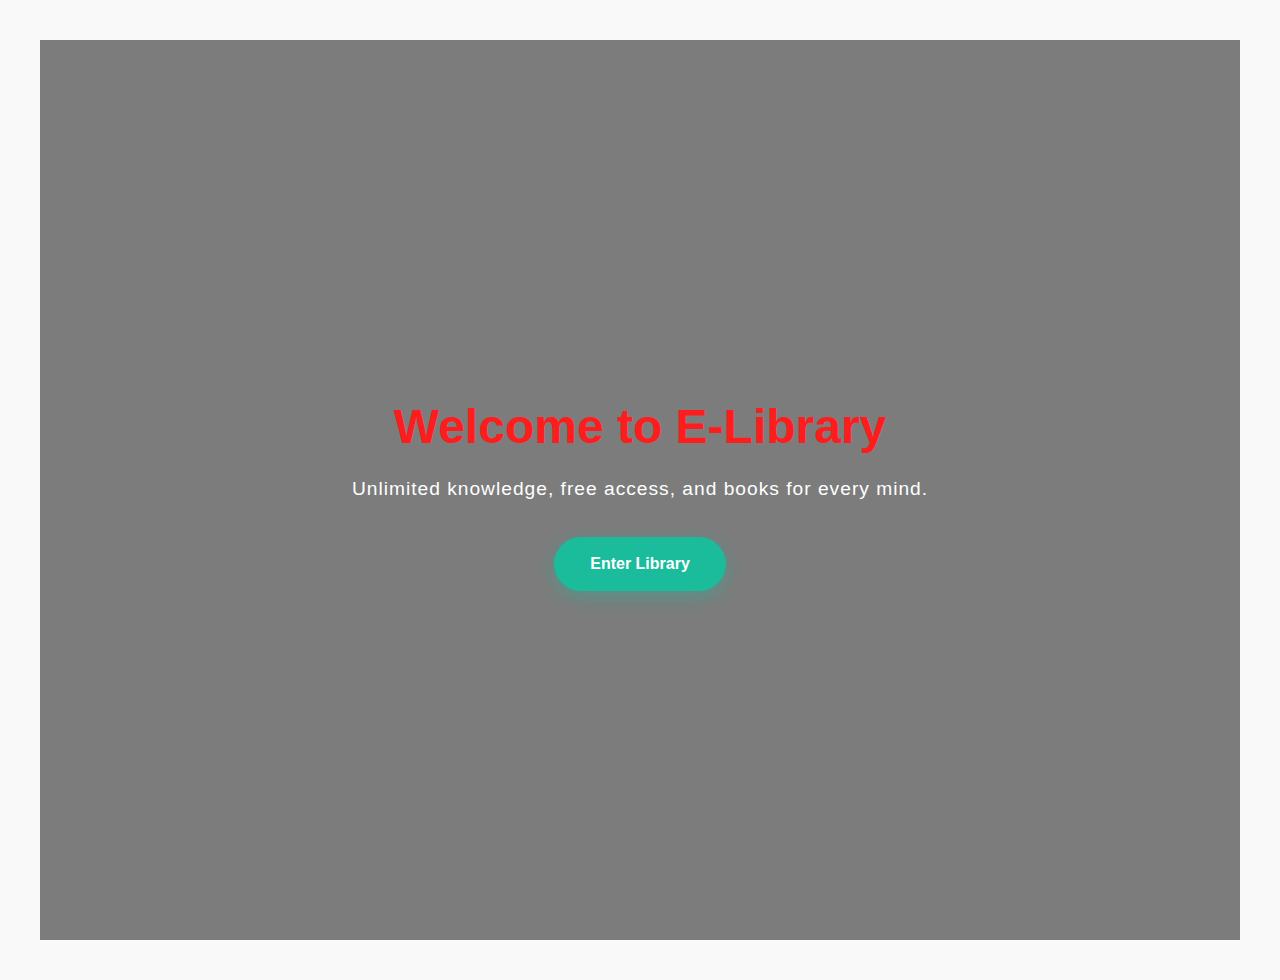
<file: Index.html>
<!DOCTYPE html>
<html lang="en">

<head>
    <meta charset="UTF-8">
    <meta name="viewport" content="width=device-width, initial-scale=1.0">
    <title>Welcome | E-Library</title>
    <link rel="stylesheet" href="style.css">
    <link rel="icon" type="image/png"
        href="https://th.bing.com/th/id/OIP.jxgcO4kGg29mLMQadCXelwHaE0?rs=1&pid=ImgDetMain">
</head>

<body>
    <header class="banner">
        <div class="banner-content">
            <h1>Welcome to E-Library</h1>
            <p>Unlimited knowledge, free access, and books for every mind.</p>
            <a href="Home.html" class="banner-btn">Enter Library</a>
        </div>
    </header>
</body>

</html>
</file>
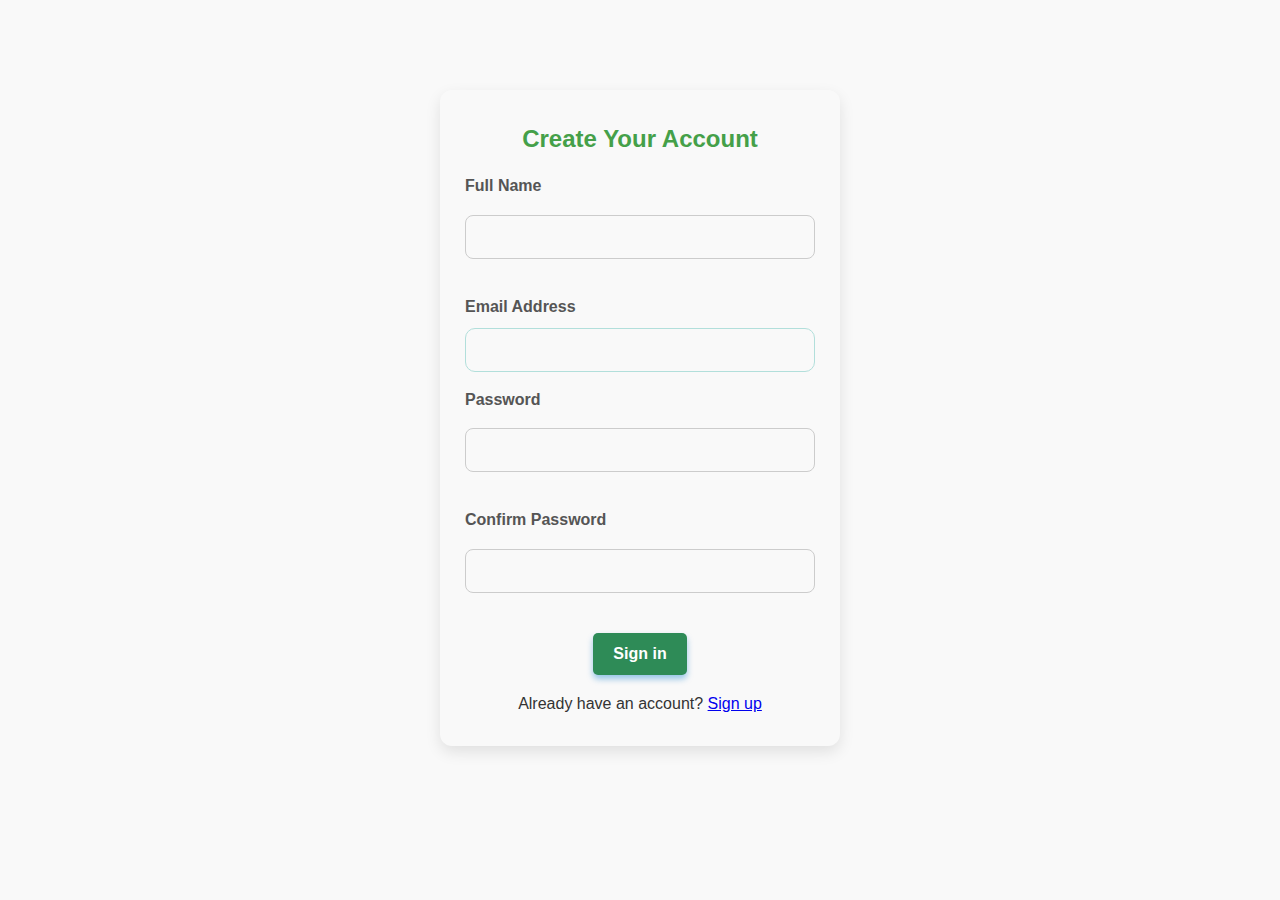
<file: Login.html>
<!DOCTYPE html>
<html lang="en">

<head>
    <meta charset="UTF-8" />
    <meta name="viewport" content="width=device-width, initial-scale=1" />
    <title>E-Library Signin</title>
    <link rel="stylesheet" href="style.css">
    <style>
        /* Your existing CSS here */
        /* ... (omitted for brevity) ... */
    </style>
</head>

<body>
    <div class="overlay"></div>

    <div class="container">
        <h2>Create Your Account</h2>
        <form id="signupForm" autocomplete="off">
            <div class="form-group">
                <label for="fullname">Full Name</label>
                <input type="text" id="fullname" name="fullname" required placeholder=" " />

            </div>
            <div class="form-group">
                <label for="email">Email Address</label>
                <input type="email" id="email" name="email" required placeholder=" " />

            </div>
            <div class="form-group">
                <label for="password">Password</label>
                <input type="password" id="password" name="password" required minlength="6" placeholder=" " />

            </div>
            <div class="form-group">
                <label for="confirm_password">Confirm Password</label>
                <input type="password" id="confirm_password" name="confirm_password" required minlength="6"
                    placeholder=" " />
            </div>
            <button type="submit">Sign in</button>
        </form>
        <div class="footer-text">
            Already have an account? <a href="sign.html">Sign up</a>
        </div>
    </div>

    <script>
        const form = document.getElementById('signupForm');

        form.addEventListener('submit', function (event) {
            event.preventDefault(); // stop actual submission

            const fullname = form.fullname.value.trim();
            const email = form.email.value.trim();
            const password = form.password.value;
            const confirmPassword = form.confirm_password.value;

            if (password !== confirmPassword) {
                alert('Passwords do not match. Please try again.');
                return;
            }

            // Simulate successful sign-in (you can integrate backend logic here)

            // Redirect to thank you page
            window.location.href = 'sucess.html';
        });
    </script>

</body>

</html>
</file>
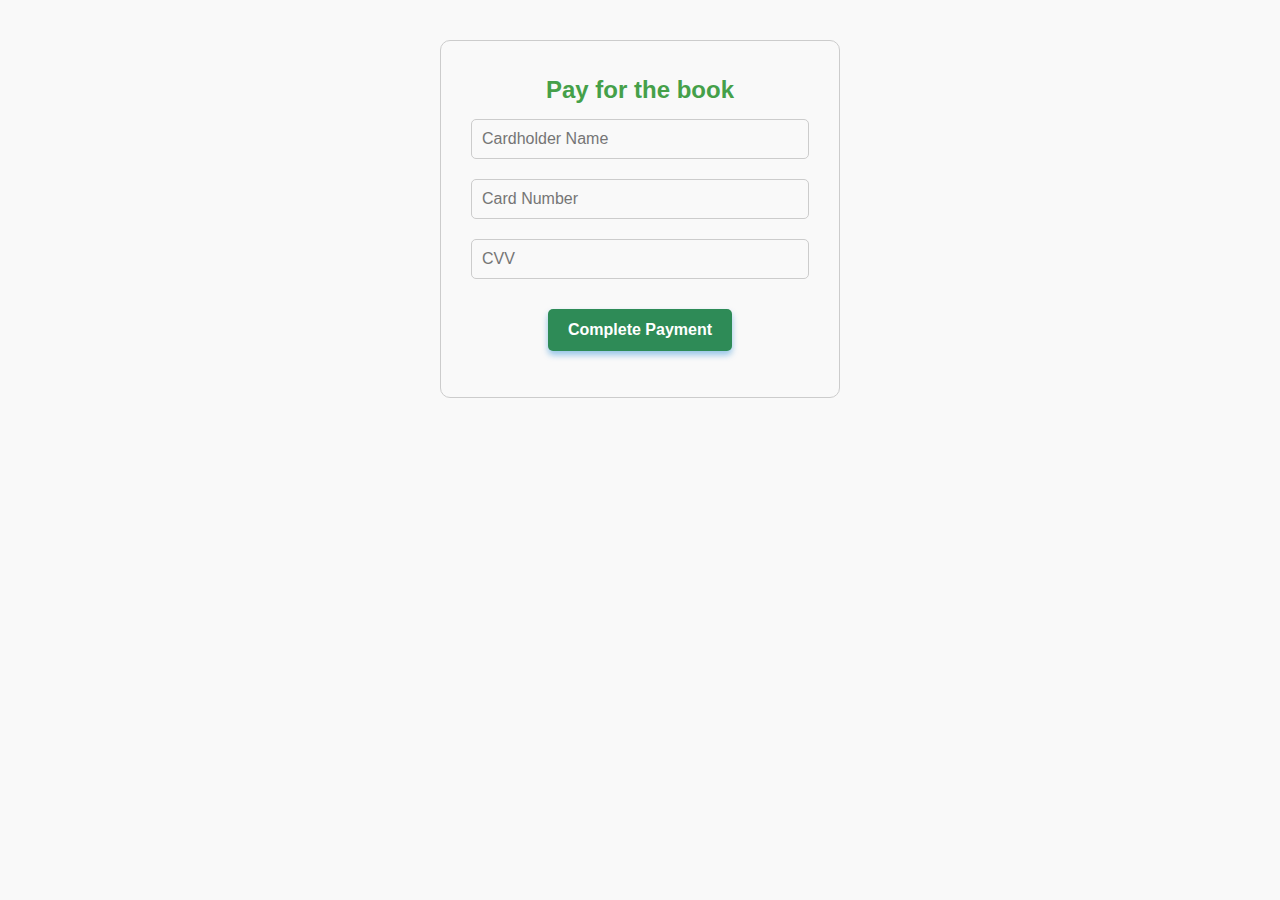
<file: Payment.html>
<!-- payment.html -->
<!DOCTYPE html>
<html lang="en">

<head>
    <meta charset="UTF-8">
    <title>Payment | E-Library</title>
    <link rel="stylesheet" href="style.css">
</head>

<body>
    <div class="payment-container">
        <h2>Pay for <span id="bookName">the book</span></h2>
        <form action="process_payment.php" method="POST">
            <input type="text" name="name" placeholder="Cardholder Name" required><br>
            <input type="text" name="card_number" placeholder="Card Number" maxlength="16" required><br>
            <input type="text" name="cvv" placeholder="CVV" maxlength="4" required><br>
            <input type="hidden" name="book" id="bookInput">
            <button type="submit">Complete Payment</button>
        </form>
    </div>

    <script>
        const params = new URLSearchParams(window.location.search);
        const book = params.get('book') || "the book";
        document.getElementById("bookName").textContent = book;
        document.getElementById("bookInput").value = book;
    </script>
</body>

</html>
</file>
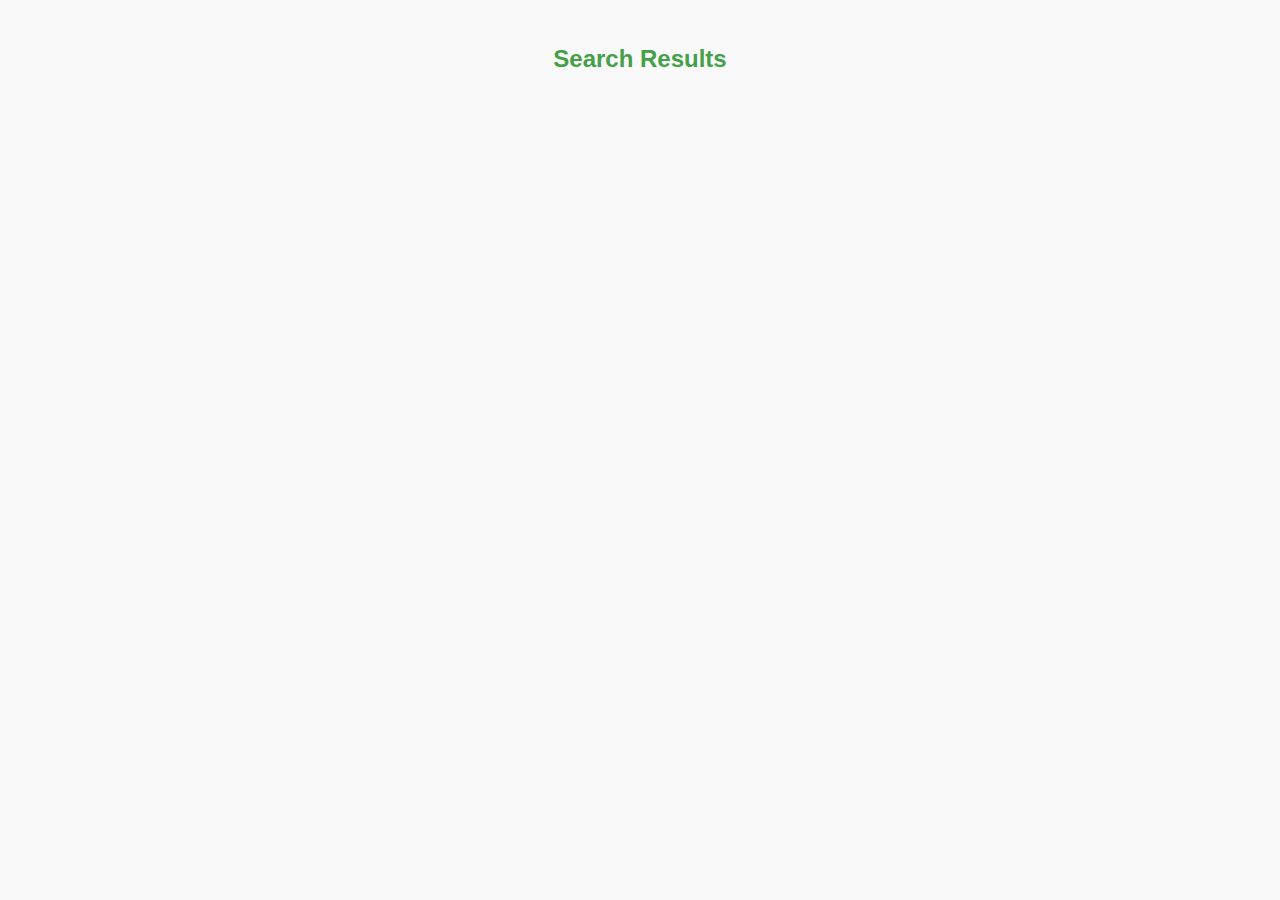
<file: Search.html>
<!DOCTYPE html>
<html lang="en">

<head>
    <meta charset="UTF-8" />
    <meta name="viewport" content="width=device-width, initial-scale=1.0" />
    <title>Search Results | E-Library</title>
    <link rel="stylesheet" href="style.css" />
</head>

<body>

    <h2>Search Results</h2>
    <div id="results" class="results-container"></div>
    <!-- <p id="noResults" class="no-results" style="display:none;">No matching books found.</p> -->

    <script>
        const query = new URLSearchParams(window.location.search).get("q");
        const resultsContainer = document.getElementById("results");
        const noResultsMsg = document.getElementById("noResults");

        if (query) {
            fetch(`https://www.googleapis.com/books/v1/volumes?q=${encodeURIComponent(query)}`)
                .then(response => response.json())
                .then(data => {
                    if (data.items && data.items.length > 0) {
                        data.items.forEach(book => {
                            const volume = book.volumeInfo;
                            const title = volume.title || "No title";
                            const authors = volume.authors ? volume.authors.join(", ") : "Unknown";
                            const genre = volume.categories ? volume.categories.join(", ") : "Unknown";
                            const thumbnail = volume.imageLinks?.thumbnail || "https://via.placeholder.com/128x192.png?text=No+Image";

                            const card = document.createElement("div");
                            card.className = "book-card";
                            card.innerHTML = `
                <img src="${thumbnail}" alt="Book cover">
                <h3>${title}</h3>
                <p><strong>Author:</strong> ${authors}</p>
                <p><strong>Genre:</strong> ${genre}</p>
              `;
                            resultsContainer.appendChild(card);
                        });
                    } else {
                        noResultsMsg.style.display = "block";
                    }
                })
                .catch(error => {
                    console.error("Error fetching books:", error);
                    noResultsMsg.textContent = "An error occurred while searching.";
                    noResultsMsg.style.display = "block";
                });
        } else {
            noResultsMsg.textContent = "Please enter a valid search query.";
            noResultsMsg.style.display = "block";
        }
        resultsDiv.innerHTML = "<h3>Search Results:</h3>" + filteredBooks.map(book => `
  <div class="book-item">
    <h4>${book.title}</h4>
    <p><strong>Author:</strong> ${book.author}</p>
    <p><strong>Genre:</strong> ${book.genre}</p>
  </div>
`).join('');

    </script>

</body>

</html>
</file>
<file: style.css>
body {
    /* background-color: antiquewhite; */
    background-image: url('https://c4.wallpaperflare.com/wallpaper/839/50/541/library-cartoon-books-candles-wallpaper-preview.jpg');
    background-repeat: no-repeat;
    background-size: cover;
    /* makes the image cover the full screen */
    background-position: center;
    /* centers the image */
    background-attachment: fixed;
}

h2 {
    text-align: center;
    color: #45a049;
}

.navbar {
    /* background-color: #6f6f6f; */
    padding: 12px 20px;
    display: flex;
    justify-content: center;
    /* center links horizontally */
    gap: 30px;
    /* space between links */
    font-size: 1.1em;
    border-radius: 8px;
    box-shadow: 0 2px 5px rgba(0, 0, 0, 0.2);
}

.navbar a {
    color: white;
    text-decoration: none;
    font-weight: 600;
    padding: 8px 12px;
    border-radius: 4px;
    transition: background-color 0.3s ease;
}

.navbar a:hover {
    background-color: #4caf50;
    color: white;
    box-shadow: 0 2px 8px rgba(76, 175, 80, 0.5);
}

.search {
    padding: 1em;
}

.search-bar {
    display: flex;
    justify-content: center;
    /* center horizontally */
    margin: 20px 0;
}

.search-bar input[type="text"] {
    width: 300px;
    padding: 10px;
    font-size: 16px;
    border: 2px solid #555;
    border-radius: 4px 0 0 4px;
    outline: none;
}

.search-bar button {
    padding: 11px 20px;
    margin-left: 1em;
    font-size: 16px;
    border: 2px solid #555;
    border-radius: 12px;
    border-left: none;
    background-color: #4CAF50;
    color: white;
    cursor: pointer;
    transition: background-color 0.3s ease;
}

.search-bar button:hover {
    background-color: #45a049;
}

.search-results {
    display: flex;
    justify-content: center;
    align-items: center;
    padding: 2rem;
    flex-wrap: wrap;
    gap: 2rem;
}

.book-card {
    background: #fff;
    border-radius: 15px;
    padding: 20px;
    width: 300px;
    box-shadow: 0 10px 20px rgba(0, 0, 0, 0.3);
    transform: perspective(1000px) rotateX(5deg) rotateY(-5deg);
    transition: transform 0.3s ease, box-shadow 0.3s ease;
}

.book-card:hover {
    transform: perspective(1000px) rotateX(0deg) rotateY(0deg) scale(1.05);
    box-shadow: 0 20px 40px rgba(0, 0, 0, 0.4);
}

.book-card h3 {
    margin-top: 0;
    color: #333;
}

.book-card p {
    color: #555;
}


.book-item {
    background: linear-gradient(to right, #fdfbfb, #ebedee);
    border-radius: 12px;
    box-shadow: 0 12px 24px rgba(0, 0, 0, 0.15);
    padding: 20px;
    margin: 15px;
    transition: transform 0.3s ease, box-shadow 0.3s ease;
    transform-style: preserve-3d;
    transform: perspective(1000px);
    cursor: pointer;
}

.book-item:hover {
    transform: perspective(1000px) rotateY(5deg) scale(1.03);
    box-shadow: 0 20px 40px rgba(0, 0, 0, 0.25);
}

.book-item h4 {
    margin-bottom: 10px;
    font-size: 20px;
    color: #333;
}

.book-item p {
    margin: 5px 0;
    color: #555;
}

.cards {
    padding: 40px 20px;
    /* background: #f5f5f5; */
    text-align: center;
}

.cards h3 {
    font-size: 30px;
    color: #5da72c;
    margin-bottom: 30px;
}

.cards-grid {
    display: grid;
    grid-template-columns: repeat(auto-fit, minmax(220px, 1fr));
    gap: 30px;
    justify-items: center;
}

.book-card {
    background-color: #ffffff;
    border-radius: 16px;
    box-shadow: 0 6px 20px rgba(0, 0, 0, 0.1);
    overflow: hidden;
    transition: transform 0.3s ease, box-shadow 0.3s ease;
    max-width: 240px;
    text-align: left;
}

.book-card:hover {
    transform: translateY(-10px);
    box-shadow: 0 10px 25px rgba(0, 0, 0, 0.15);
}

.book-card img {
    width: 100%;
    height: 300px;
    object-fit: cover;
}

.book-info {
    padding: 15px;
}

.book-info h4 {
    font-size: 18px;
    margin: 10px 0 5px;
    color: #34495e;
}

.book-info p {
    font-size: 14px;
    color: #7f8c8d;
}

.books-grid {
    display: grid;
    grid-template-columns: repeat(auto-fit, minmax(200px, 1fr));
    gap: 30px;
    justify-items: center;
}

.book {
    background: #fff;
    border-radius: 12px;
    padding: 15px;
    box-shadow: 0 4px 12px rgba(0, 0, 0, 0.1);
    max-width: 220px;
    transition: transform 0.3s;
}

.book:hover {
    transform: translateY(-5px);
}

.book img {
    width: 100%;
    height: 280px;
    object-fit: cover;
    border-radius: 8px;
}

.book h4 {
    margin: 10px 0 5px;
    font-size: 18px;
    color: #444;
}

.book p {
    font-size: 14px;
    color: #666;
}

.about,
.heading,
.services {
    max-width: 700px;
    margin: 40px auto;
    padding: 20px;
    background-color: #f9f9f9;
    border-radius: 8px;
    box-shadow: 0 2px 6px rgba(0, 0, 0, 0.1);
    font-family: Arial, sans-serif;
    color: #333;
    line-height: 1.6;
}

.about h2,
.heading h2,
.services h2 {
    text-align: center;
    color: #4CAF50;
    margin-bottom: 20px;
}

.books-info,
.categories,
.featured-books,
.services {
    max-width: 700px;
    margin: 40px auto;
    padding: 20px;
    background-color: #f9f9f9;
    border-radius: 8px;
    box-shadow: 0 2px 6px rgba(0, 0, 0, 0.1);
    font-family: Arial, sans-serif;
    color: #333;
    line-height: 1.6;
}

.books-info h2,
.categories h2,
.featured-books h2,
.services h2 {
    text-align: center;
    color: #4CAF50;
    margin-bottom: 20px;
}

.contact {
    max-width: 600px;
    margin: 50px auto;
    padding: 25px;
    border-radius: 10px;
    box-shadow: 0 0 10px rgba(0, 0, 0, 0.1);
}

.contact-section {
    max-width: 800px;
    margin: 40px auto;
    background: #ffffffcc;
    padding: 40px;
    border-radius: 16px;
    box-shadow: 0 10px 30px rgba(0, 0, 0, 0.1);
    font-family: 'Segoe UI', sans-serif;
    backdrop-filter: blur(5px);
}

.contact-section h2 {
    text-align: center;
    font-size: 2.5em;
    color: #2c3e50;
    margin-bottom: 10px;
}

.contact-section p {
    text-align: center;
    margin-bottom: 30px;
    color: #555;
}

.contact-form .form-group {
    margin-bottom: 20px;
}

.contact-form label {
    display: block;
    font-weight: 600;
    margin-bottom: 5px;
    color: #333;
}

.contact-form input,
.contact-form textarea {
    width: 100%;
    padding: 12px 15px;
    font-size: 16px;
    border: 1px solid #ccc;
    border-radius: 8px;
    transition: border 0.3s ease;
}

.contact-form input:focus,
.contact-form textarea:focus {
    border-color: #3498db;
    outline: none;
}


.submit-btn:hover {
    background-color: #2980b9;
}


.contact button:hover {
    background-color: #45a049;
}


footer {
    background-color: #2c3e50;
    /* Dark blue-gray */
    color: #ffffff;
    text-align: center;
    padding: 20px 0;
    font-size: 14px;
    margin-top: 40px;
    border-top: 2px solid #1abc9c;
    /* Optional: teal border top */
}

footer p {
    margin: 0;
    font-family: 'Segoe UI', Tahoma, Geneva, Verdana, sans-serif;
}

.hero {
    background: linear-gradient(135deg, #6a11cb 0%, #2575fc 100%);
    color: #fff;
    text-align: center;
    padding: 80px 20px;
    border-radius: 12px;
    box-shadow: 0 8px 20px rgba(37, 117, 252, 0.3);
    max-width: 700px;
    margin: 40px auto;
    font-family: 'Segoe UI', Tahoma, Geneva, Verdana, sans-serif;
}

.hero p {
    font-size: 1.6rem;
    font-weight: 600;
    margin-bottom: 30px;
    letter-spacing: 1.2px;
}

.hero .btn {
    background-color: #fff;
    color: #2575fc;
    padding: 14px 40px;
    text-decoration: none;
    font-weight: 700;
    font-size: 1.1rem;
    border-radius: 30px;
    box-shadow: 0 4px 12px rgba(37, 117, 252, 0.5);
    transition: background-color 0.3s, color 0.3s;
    display: inline-block;
}

.hero .btn:hover {
    background-color: #1b4fdb;
    color: #fff;
    box-shadow: 0 6px 18px rgba(27, 79, 219, 0.7);
    transform: translateY(-3px);
}

Banner Styles body,
html {
    margin: 0;
    padding: 0;
    height: 100%;
    font-family: 'Segoe UI', Tahoma, Geneva, Verdana, sans-serif;
}

.banner {
    background: linear-gradient(rgba(0, 0, 0, 0.5),
            rgba(0, 0, 0, 0.5)),
        url('https://images.unsplash.com/photo-1512820790803-83ca734da794?auto=format&fit=crop&w=1350&q=80') center/cover no-repeat;
    height: 100vh;
    display: flex;
    align-items: center;
    justify-content: center;
    text-align: center;
    color: #fff;
    padding: 0 20px;
}

.banner-content {
    max-width: 800px;
    animation: fadeIn 1s ease-in-out;
}

.banner h1 {
    font-size: 3rem;
    margin-bottom: 0.5rem;
}

.banner p {
    font-size: 1.2rem;
    margin-bottom: 2rem;
    letter-spacing: 1px;
}

.banner-btn {
    background-color: #1abc9c;
    color: #fff;
    padding: 14px 36px;
    font-size: 1rem;
    border: none;
    border-radius: 30px;
    text-decoration: none;
    font-weight: bold;
    box-shadow: 0 6px 18px rgba(26, 188, 156, 0.4);
    transition: background-color 0.3s, transform 0.3s;
    display: inline-block;
}

.banner-btn:hover {
    background-color: #16a085;
    transform: translateY(-3px);
}

@keyframes fadeIn {
    0% {
        opacity: 0;
        transform: translateY(25px);
    }

    100% {
        opacity: 1;
        transform: translateY(0);
    }
}

.logo {
    font-size: 24px;
    font-weight: bold;
}

.nav-links {
    display: flex;
    gap: 20px;
}

.nav-links a {
    color: white;
    text-decoration: none;
    font-weight: bold;
}

.burger {
    display: none;
    /* font-size: 28px; */
    cursor: pointer;
    font-size: 11em;
}

@media screen and (max-width: 768px) {
    .nav-links {
        display: none;
        flex-direction: column;
        background-color: #16a085;
        position: absolute;
        top: 60px;
        right: 0;
        width: 100%;
        padding: 10px 0;
        text-align: center;
    }

    .nav-links.show {
        display: flex;
    }

    .burger {
        display: block;
    }
}

.bar {
    display: inline-block;
    background-color: #1abc9c;
    color: white;
    padding: 10px 20px;
    border-radius: 8px;
    font-size: 16px;
    font-family: 'Segoe UI', Tahoma, Geneva, Verdana, sans-serif;
    box-shadow: 0 4px 6px rgba(0, 0, 0, 0.2);
    margin: 20px auto;
    display: flex;
    align-items: center;
    justify-content: center;
    width: fit-content;
    position: relative;
}

.bar a {
    color: #ffffff;
    text-decoration: underline;
    font-weight: bold;
    margin-left: 8px;
    transition: color 0.3s ease;
}

.bar a:hover {
    color: #2626b9;
}

.categories-section {
    max-width: 500px;
    margin: 40px auto;
    background: #fdfdfd;
    padding: 30px;
    border-radius: 12px;
    box-shadow: 0 8px 24px rgba(0, 0, 0, 0.1);
    font-family: 'Segoe UI', sans-serif;
    text-align: center;
}

.categories-section h3 {
    font-size: 24px;
    margin-bottom: 20px;
    color: #2c3e50;
}

.category-list {
    list-style: none;
    padding: 0;
}

.category-list li {
    background: #f0f8ff;
    margin: 10px 0;
    padding: 12px 20px;
    font-size: 18px;
    font-weight: 500;
    border-radius: 8px;
    display: flex;
    align-items: center;
    gap: 10px;
    transition: background 0.3s, transform 0.3s;
    cursor: pointer;
}

.category-list li:hover {
    background: #3498db;
    color: white;
    transform: translateY(-2px);
}

.categories {
    text-align: center;
    padding: 40px 20px;
    font-family: 'Segoe UI', sans-serif;
}

.categories h3 {
    font-size: 28px;
    margin-bottom: 30px;
    color: #2c3e50;
}

.category-list {
    display: flex;
    flex-wrap: wrap;
    justify-content: center;
    gap: 20px;
}

.category {
    display: inline-block;
    padding: 16px 24px;
    background: #f0f8ff;
    color: #2c3e50;
    border-radius: 10px;
    font-size: 18px;
    font-weight: 500;
    text-decoration: none;
    box-shadow: 0 5px 15px rgba(0, 0, 0, 0.1);
    transition: background 0.3s, transform 0.3s, color 0.3s;
}

.category:hover {
    background: #3498db;
    color: #fff;
    transform: translateY(-5px);
}

button {
    background-color: #0077cc;
    /* Nice blue background */
    color: white;
    /* White text */
    border: none;
    /* No border */
    padding: 10px 20px;
    /* Comfortable padding */
    font-size: 16px;
    /* Slightly larger text */
    border-radius: 6px;
    /* Rounded corners */
    cursor: pointer;
    /* Pointer cursor on hover */
    box-shadow: 0 4px 6px rgba(0, 119, 204, 0.4);
    /* subtle shadow */
    transition: background-color 0.3s ease, box-shadow 0.3s ease;
}

button:hover {
    background-color: #005fa3;
    /* Darker blue on hover */
    box-shadow: 0 6px 10px rgba(0, 95, 163, 0.6);
}

button:active {
    background-color: #004477;
    /* Even darker blue on click */
    box-shadow: 0 2px 4px rgba(0, 68, 119, 0.8);
    transform: translateY(2px);
    /* Slight press effect */
}

/* Container for the book list */
#bookList {
    display: flex;
    flex-direction: column;
    align-items: center;
    gap: 20px;
    margin-top: 30px;
}

/* Individual book item styling */
.book {
    width: 90%;
    max-width: 600px;
    background-color: #ffffff;
    padding: 20px 25px;
    border-radius: 12px;
    box-shadow: 0 6px 16px rgba(0, 0, 0, 0.1);
    font-size: 18px;
    color: #333;
    transition: transform 0.2s ease, box-shadow 0.3s ease;
}

/* Hover effect for book cards */
.book:hover {
    transform: translateY(-5px);
    box-shadow: 0 10px 24px rgba(0, 0, 0, 0.15);
}

/* .navbar {
    display: flex;
    justify-content: space-between;
    align-items: center;
    background-color: #004080;
    padding: 10px 20px;
    color: white;
} */

.logo {
    display: flex;
    align-items: center;
    font-size: 24px;
    font-weight: bold;
}

.book-icon {
    width: 40px;
    height: 40px;
    border-radius: 50%;
    margin-right: 10px;
    object-fit: cover;
    border: 2px solid white;
}

.nav-links a {
    margin: 0 10px;
    color: white;
    text-decoration: none;
    font-weight: 500;
}

.burger {
    display: none;
    /* visible in mobile if needed */
    font-size: 24px;
    cursor: pointer;
}


/* Mobile responsiveness */
@media (max-width: 768px) {
    .burger {
        display: block;
    }

    .nav-links {
        z-index: 990;
        display: none;
        flex-direction: column;
        background-color: #4B0082;
        position: absolute;
        top: 60px;
        right: 20px;
        width: 200px;
        padding: 10px;
        border-radius: 8px;
    }

    .nav-links.show {
        display: flex;
    }
}

/* Reset some default styles */
* {
    margin: 0;
    padding: 0;
    box-sizing: border-box;
}

body {
    font-family: 'Segoe UI', Tahoma, Geneva, Verdana, sans-serif;
    color: #333;
    line-height: 1.6;
    padding: 20px;
}

.book-detail {
    max-width: 1000px;
    margin: auto;
    padding: 30px;
    border-radius: 16px;
    box-shadow: 0 4px 12px rgba(0, 0, 0, 0.1);
    display: flex;
    gap: 30px;
    flex-wrap: wrap;
}

.book-cover {
    width: 300px;
    height: auto;
    border-radius: 12px;
    box-shadow: 0 0 12px rgba(0, 0, 0, 0.1);
}

.info {
    flex: 1;
    display: flex;
    flex-direction: column;
    gap: 12px;
}

.info h1 {
    font-size: 2rem;
    color: #1a1a1a;
}

.info p {
    font-size: 1rem;
    color: #444;
}

.info strong {
    color: #000;
}

.ratings {
    margin: 10px 0;
    font-size: 1.1rem;
    color: #f39c12;
}

.ratings button {
    margin-left: 10px;
    padding: 6px 10px;
    background-color: #eee;
    border: none;
    border-radius: 6px;
    cursor: pointer;
}

.ratings button:hover {
    background-color: #ddd;
}

.btn {
    margin-top: 8px;
    padding: 10px 16px;
    background-color: #007BFF;
    color: white;
    border: none;
    border-radius: 8px;
    cursor: pointer;
    font-size: 1rem;
    transition: background 0.3s ease;
}

.btn:hover {
    background-color: #0056b3;
}

/* Responsive for mobile */
@media (max-width: 768px) {
    .book-detail {
        flex-direction: column;
        align-items: center;
    }

    .book-cover {
        width: 100%;
        max-width: 400px;
    }

    .info {
        width: 100%;
    }
}

.our-services {
    padding: 60px 20px;
    background-color: #f4f4f4;
    text-align: center;
}

.our-services h2 {
    font-size: 2.4rem;
    margin-bottom: 40px;
    color: #222;
}

.services-container {
    display: grid;
    grid-template-columns: repeat(auto-fit, minmax(260px, 1fr));
    gap: 20px;
    max-width: 1200px;
    margin: 0 auto;
}

.service-card {
    background: #fff;
    padding: 30px 20px;
    border-radius: 14px;
    box-shadow: 0 4px 12px rgba(0, 0, 0, 0.08);
    transition: transform 0.3s ease;
}

.service-card:hover {
    transform: translateY(-5px);
}

.icon {
    font-size: 2.5rem;
    margin-bottom: 12px;
}

.service-card h3 {
    font-size: 1.3rem;
    color: #007bff;
    margin-bottom: 10px;
}

.service-card p {
    font-size: 0.96rem;
    color: #555;
    line-height: 1.4;
}

/* General Section Styling */
.about h2,
.about h3 {
    color: #2c3e50;
    margin-top: 30px;
}

.feature-items {
    background-color: white;
    border-radius: 10px;
    padding-left: 12px;
}

.popular-categories {
    background-color: rgba(255, 255, 255, 0.95);
    padding: 2rem;
    border-radius: 12px;
    max-width: 800px;
    margin: 2rem auto;
    box-shadow: 0 4px 15px rgba(0, 0, 0, 0.1);
    text-align: center;
}

.popular-categories h2 {
    font-size: 2rem;
    margin-bottom: 1.5rem;
    color: #333;
    font-weight: bold;
}

.popular-categories ul {
    list-style: none;
    padding: 0;
    display: flex;
    flex-wrap: wrap;
    justify-content: center;
    gap: 1rem;
}

.popular-categories li {
    background-color: #007bff;
    border-radius: 8px;
    padding: 0.6rem 1.2rem;
    transition: transform 0.2s, background-color 0.3s;
}

.popular-categories a {
    color: white;
    text-decoration: none;
    font-weight: bold;
    display: inline-block;
}

.popular-categories li:hover {
    background-color: #0056b3;
    transform: translateY(-3px);
}

/* Responsive for mobile */
@media (max-width: 600px) {
    .popular-categories ul {
        flex-direction: column;
        align-items: center;
    }

    .popular-categories li {
        width: 100%;
        text-align: center;
    }
}

.about section,
.founder-message,
.our-team,
.timeline,
.testimonials,
.features-summary,
.stats,
.education-mission,
.app-download,
.newsletter {
    margin: 30px auto;
    padding: 20px;
    max-width: 900px;
    background: #f9f9f9;
    border-radius: 12px;
    box-shadow: 0 2px 8px rgba(0, 0, 0, 0.08);
}

/* Founder Message */
.founder-message p {
    font-style: italic;
    font-size: 1.05rem;
}

/* Our Team */
.our-team ul {
    list-style: none;
    padding-left: 0;
}

.our-team li {
    padding: 5px 0;
    font-weight: 500;
}

/* Timeline */
.timeline ul {
    padding-left: 20px;
    list-style-type: disc;
}

.timeline li {
    margin-bottom: 10px;
}

/* Testimonials */
.testimonials blockquote {
    background: #fff;
    padding: 15px 20px;
    border-left: 4px solid #3498db;
    margin: 10px 0;
    font-style: italic;
}

/* Features Summary */
.features {
    background-color: rgba(255, 255, 255, 0.95);
    padding: 3rem 2rem;
    text-align: center;
    border-radius: 12px;
    max-width: 1100px;
    margin: 2rem auto;
    box-shadow: 0 6px 20px rgba(0, 0, 0, 0.1);
}

.features h2 {
    font-size: 2.2rem;
    margin-bottom: 2rem;
    color: #333;
    font-weight: 700;
}

.feature-items {
    display: flex;
    flex-wrap: wrap;
    justify-content: center;
    gap: 2rem;
}

.feature-item {
    background-color: #f9f9f9;
    border-radius: 10px;
    padding: 1.5rem;
    flex: 1 1 220px;
    max-width: 300px;
    box-shadow: 0 4px 15px rgba(0, 0, 0, 0.08);
    transition: transform 0.3s ease, box-shadow 0.3s ease;
}

.feature-item:hover {
    transform: translateY(-5px);
    box-shadow: 0 8px 20px rgba(0, 0, 0, 0.15);
}

.feature-item h3 {
    font-size: 1.3rem;
    margin-bottom: 1rem;
    color: #007bff;
    font-weight: 600;
}

.feature-item p {
    font-size: 0.95rem;
    color: #555;
    line-height: 1.5;
}

/* Responsive for tablets and mobile */
@media (max-width: 768px) {
    .feature-items {
        flex-direction: column;
        align-items: center;
    }

    .feature-item {
        max-width: 90%;
    }
}

.features-summary ul,
.stats ul {
    color: white;
    list-style: square inside;
    padding-left: 0;
}

.features-summary li,
.stats li {
    margin-bottom: 8px;
}

/* Stats */
.stats li {
    font-size: 1.1rem;
    font-weight: bold;
}

/* Education Mission */
.education-mission p {
    font-size: 1.05rem;
    line-height: 1.5;
}

/* App Download */
.app-download img {
    margin: 10px 10px 0 0;
    cursor: pointer;
    transition: transform 0.2s ease;
}

.app-download img:hover {
    transform: scale(1.05);
}

/* Newsletter Signup */
.newsletter input[type="email"] {
    padding: 10px;
    width: 70%;
    max-width: 300px;
    border: 1px solid #ccc;
    border-radius: 6px;
    margin-right: 10px;
}

.newsletter button {
    padding: 10px 16px;
    background-color: #3498db;
    color: white;
    border: none;
    border-radius: 6px;
    cursor: pointer;
}

.newsletter button:hover {
    background-color: #2980b9;
}

.book-search {
    position: fixed;
    top: 20px;
    right: 20px;
    width: 300px;
    background-color: rgba(255 255 255 / 0.9);
    border-radius: 10px;
    padding: 15px;
    box-shadow: 0 0 10px rgba(0, 0, 0, 0.5);
    font-family: Arial, sans-serif;
    z-index: 9999;
}

.book-search h3 {
    margin-bottom: 10px;
    color: #eae4e4;
    font-weight: 600;
}

#searchInput {
    width: 40%;
    padding: 8px 10px;
    font-size: 16px;
    border: 1px solid #ccc;
    border-radius: 6px;
    margin-bottom: 10px;
    box-sizing: border-box;
}

#searchResults {
    list-style: none;
    padding: 0;
    margin: 0;
    max-height: 200px;
    overflow-y: auto;
    border-top: 1px solid #ccc;
}

#searchResults li {
    color: white;
    padding: 8px 5px;
    border-bottom: 1px solid #eee;
    cursor: pointer;
}

#searchResults li:hover {
    background-color: #433636;
}

/* Reset and Base */
* {
    margin: 0;
    padding: 0;
    box-sizing: border-box;
}

body {
    font-family: 'Segoe UI', Tahoma, Geneva, Verdana, sans-serif;
    color: #333;
    min-height: 100vh;
    line-height: 1.6;
}

/* Navbar */
.navbar {
    background: #004d40;
    position: sticky;
    top: 0;
    /* Important for sticky positioning */
    z-index: 1000;
    /* Ensures it stays above other content */
    color: white;
    padding: 15px 30px;
    display: flex;
    align-items: center;
    justify-content: space-between;
    flex-wrap: wrap;
    box-shadow: 0 2px 8px rgba(0, 0, 0, 0.2);
}

.navbar .logo {
    font-size: 1.8rem;
    font-weight: bold;
    display: flex;
    align-items: center;
    gap: 10px;
}

.navbar .book-icon {
    width: 35px;
    height: 35px;
}

.nav-links {
    display: flex;
    gap: 25px;
}

.nav-links a {
    color: white;
    text-decoration: none;
    font-weight: 500;
    transition: color 0.3s ease;
}

/* .nav-links a:hover {
    color: #80cbc4;
} */

.burger {
    display: none;
    font-size: 24px;
    cursor: pointer;
}

/* Contact Section */
.contact-section {
    max-width: 700px;
    margin: 60px auto;
    padding: 40px;
    background-color: #ffffff;
    border-radius: 15px;
    box-shadow: 0 12px 30px rgba(0, 0, 0, 0.1);
    text-align: center;
}

.contact-section h2 {
    font-size: 2.5rem;
    color: #00796b;
    margin-bottom: 20px;
}

.contact-section p {
    font-size: 1rem;
    color: #555;
    margin-bottom: 30px;
}

/* Form Styling */
.contact-form {
    display: flex;
    flex-direction: column;
    gap: 20px;
}

.form-group {
    text-align: left;
}

label {
    display: block;
    margin-bottom: 8px;
    font-weight: 600;
    color: #004d40;
}

input,
textarea {
    width: 100%;
    padding: 12px 16px;
    border: 1px solid #b2dfdb;
    border-radius: 10px;
    font-size: 1rem;
    background-color: #f9f9f9;
    transition: border 0.3s ease, background-color 0.3s ease;
}

input:focus,
textarea:focus {
    outline: none;
    border-color: #00796b;
    background-color: #fff;
}

.submit-btn {
    padding: 14px 25px;
    font-size: 1.1rem;
    background-color: #00796b;
    color: white;
    border: none;
    border-radius: 30px;
    cursor: pointer;
    font-weight: bold;
    transition: background-color 0.3s ease, transform 0.2s ease;
}

.submit-btn:hover {
    background-color: #004d40;
    transform: translateY(-2px);
}

.submit-btn.loading {
    opacity: 0.7;
    cursor: wait;
}

/* Footer */
footer {
    text-align: center;
    padding: 20px;
    background-color: #004d40;
    color: white;
    margin-top: 60px;
}

/* Responsive */
@media screen and (max-width: 768px) {
    .nav-links {
        display: none;
        flex-direction: column;
        width: 35%;
        background: #004d40;
        padding: 20px;
        margin-top: 1px;
    }

    .nav-links.show {
        display: flex;
    }

    .burger {
        display: block;
    }

    .contact-section {
        margin: 30px 15px;
        padding: 30px 20px;
    }
}

/* Hamburger icon style */
.hamburger {
    font-size: 28px;
    cursor: pointer;
    user-select: none;
    color: white;
    display: none;
    /* hidden on desktop */
}

/* Nav menu default - hidden on mobile */
.nav-menu {
    display: flex;
    gap: 30px;
}

/* Mobile styles */
@media (max-width: 768px) {
    .hamburger {
        display: block;
        /* show hamburger on small screens */
    }

    .nav-menu {
        display: none;
        /* hide nav by default */
        flex-direction: column;
        position: absolute;
        top: 60px;
        right: 20px;
        background-color: rgba(0, 51, 51, 0.95);
        padding: 15px 30px;
        border-radius: 8px;
        box-shadow: 0 0 10px rgba(0, 0, 0, 0.3);
        width: 150px;
    }

    /* Show nav when toggled */
    .nav-menu.show {
        display: flex;
    }
}

/* Default hidden nav links on small screens */
.nav-links {
    display: none;
    flex-direction: column;
    gap: 10px;
}

.nav-links.active {
    display: flex;
}

/* Show nav normally on wider screens */
@media (min-width: 768px) {
    .burger {
        display: none;
    }

    .nav-links {
        display: flex !important;
        flex-direction: row;
        gap: 20px;
    }
}

.read-btn,
.download-btn {
    display: inline-block;
    padding: 8px 16px;
    margin: 5px;
    background-color: #007bff;
    color: white;
    text-decoration: none;
    border-radius: 4px;
}

.read-btn:hover,
.download-btn:hover {
    background-color: #0056b3;
}

.send-to-kindle-btn {
    display: inline-block;
    padding: 8px 16px;
    background-color: #FF9900;
    color: white;
    text-decoration: none;
    border-radius: 4px;
    margin-top: 10px;
}

/* style.css */

body {
    font-family: Arial, sans-serif;
    padding: 2rem;
    background-color: #f9f9f9;
    margin: 0;
}

h1 {
    text-align: center;
    margin-bottom: 2rem;
    color: #ff1c1c;
}

/* Container for all books */
.book-list {
    display: flex;
    flex-wrap: wrap;
    justify-content: center;
    gap: 2rem;
    padding: 2rem;
    background-color: #f5f5f5;
    border-radius: 10px;
}

/* Individual book card */
.book-card {
    background-color: #ffffff;
    border-radius: 15px;
    box-shadow: 0 8px 20px rgba(0, 0, 0, 0.1);
    width: 240px;
    overflow: hidden;
    display: flex;
    flex-direction: column;
    transition: transform 0.3s, box-shadow 0.3s;
}

.book-card:hover {
    transform: translateY(-10px);
    box-shadow: 0 12px 24px rgba(0, 0, 0, 0.15);
}

/* Book image */
.book-card img {
    width: 100%;
    height: 300px;
    object-fit: cover;
}

/* Book info section */
.book-info {
    padding: 1rem;
    text-align: center;
}

.book-info h4 {
    font-size: 1.2rem;
    color: #333;
    margin: 0.5rem 0;
}

.book-info p {
    color: #777;
    font-size: 0.95rem;
    margin-bottom: 1rem;
}

/* Buttons */
.book-info button {
    background-color: #007bff;
    color: white;
    border: none;
    padding: 0.5rem 1rem;
    margin: 5px;
    border-radius: 8px;
    cursor: pointer;
    font-weight: 500;
    transition: background-color 0.3s ease;
}

.book-info button:hover {
    background-color: #0056b3;
}

/* Optional: for Pay Now button specifically */
.pay-now-btn {
    background-color: #28a745;
}

.pay-now-btn:hover {
    background-color: #1e7e34;
}

/* Responsive: stack on small screens */
@media (max-width: 600px) {
    .book-card {
        width: 90%;
    }
}

.book:last-child {
    border-bottom: none;
}

.book-title {
    font-size: 1.1rem;
    font-weight: 600;
    color: #222;
}

button {
    background-color: #ff9900;
    color: white;
    border: none;
    padding: 0.5rem 1rem;
    border-radius: 4px;
    cursor: pointer;
    font-weight: bold;
    transition: background-color 0.3s ease;
    font-size: 1rem;
    margin: 1em;
}

button:hover {
    background-color: #e68a00;
}

.services-section {
    display: flex;
    flex-wrap: wrap;
    justify-content: center;
    padding: 2rem;
    background-color: #f5f5f5;
}

.service-card {
    background: #ffffff;
    border-radius: 16px;
    box-shadow: 0 4px 12px rgba(0, 0, 0, 0.1);
    margin: 1rem;
    padding: 1.5rem;
    text-align: center;
    max-width: 280px;
    flex: 1 1 260px;
    transition: transform 0.3s;
}

.service-card:hover {
    transform: scale(1.05);
}

.service-card img {
    width: 64px;
    height: 64px;
    margin-bottom: 1rem;
}

.cta-banner {
    text-align: center;
    padding: 2rem;
    background-color: #65236f;
    color: white;
    border-radius: 10px;
}

.cta-banner .btn {
    margin-top: 1rem;
    background-color: white;
    color: #009688;
    padding: 0.75rem 1.5rem;
    border-radius: 8px;
    font-weight: bold;
    text-decoration: none;
    transition: background 0.3s;
}

.cta-banner .btn:hover {
    background-color: #f0f0f0;
}

.page-header {
    text-align: center;
    padding: 2rem;
    background: #f4f4f4;
}

.services-section {
    display: flex;
    flex-wrap: wrap;
    justify-content: space-around;
    padding: 2rem;
    gap: 2rem;
}

.service {
    width: 250px;
    text-align: center;
}

.service img {
    width: 60px;
    height: 60px;
    margin-bottom: 1rem;
}

.features ul,
.how-it-works ol {
    max-width: 800px;
    margin: auto;
    padding: 1rem;
    list-style: none;
}

.features li::before {
    content: "✔️ ";
}

.how-it-works li::before {
    content: "👉 ";
}

.benefits {
    display: flex;
    flex-wrap: wrap;
    justify-content: space-around;
    background: #f0f8ff;
    padding: 2rem;
}

.benefit-card {
    width: 220px;
    background: white;
    padding: 1rem;
    margin: 1rem;
    border-radius: 12px;
    box-shadow: 0 0 10px rgba(0, 0, 0, 0.1);
}

.faq {
    padding: 2rem;
    background: #fff;
}

.faq-item {
    margin-bottom: 1rem;
}

.cta-section {
    text-align: center;
    padding: 2rem;
    background: #e0f7fa;
}

.cta-section .btn {
    padding: 10px 20px;
    background-color: #1e88e5;
    color: #fff;
    text-decoration: none;
    border-radius: 5px;
}

.page-header {
    text-align: center;
    padding: 2rem;
    background: #f4f4f4;
}

.services-section {
    border-radius: 10px;
    display: flex;
    flex-wrap: wrap;
    justify-content: space-around;
    padding: 2rem;
    gap: 2rem;
}

.service {
    width: 250px;
    text-align: center;
}

.service img {
    width: 60px;
    height: 60px;
    margin-bottom: 1rem;
}

.features ul,
.how-it-works ol {
    max-width: 800px;
    margin: auto;
    padding: 1rem;
    list-style: none;
}

.features li::before {
    content: "✔️ ";
}

.how-it-works li::before {
    content: "👉 ";
}

.benefits {
    border-radius: 10px;
    display: flex;
    flex-wrap: wrap;
    justify-content: space-around;
    background: #f0f8ff;
    padding: 2rem;
}

.benefit-card {
    width: 220px;
    background: white;
    padding: 1rem;
    margin: 1rem;
    border-radius: 12px;
    box-shadow: 0 0 10px rgba(0, 0, 0, 0.1);
}

.faq {
    padding: 2rem;
    background: #fff;
    border-radius: 10px;
}

.faq-item {
    margin-bottom: 1rem;
}

.cta-section {
    text-align: center;
    padding: 2rem;
    background: #e0f7fa;
    border-radius: 10px;
}

.cta-section .btn {
    padding: 10px 20px;
    background-color: #1e88e5;
    color: #fff;
    text-decoration: none;
    border-radius: 5px;
}

.cta-section .btn:hover {
    background-color: #e51e39;
    color: #fff;
    text-decoration: none;
    border-radius: 5px;
}

.pole {
    color: white;
}

body {
    font-family: Arial, sans-serif;
    text-align: center;
    padding: 40px;
}

.payment-container {
    border: 1px solid #ccc;
    padding: 30px;
    max-width: 400px;
    margin: auto;
    border-radius: 10px;
    background: #f9f9f9;
}

input[type="text"],
input[type="number"] {
    padding: 10px;
    margin: 10px 0;
    border: 1px solid #ccc;
    border-radius: 5px;
}

button {
    background: #2e8b57;
    color: white;
    padding: 12px 20px;
    border: none;
    border-radius: 5px;
    cursor: pointer;
    margin-top: 20px;
}

/* 
button:hover {
    background: #1e7047;
} */

#explore {
    width: 40%;
    padding: 8px 10px;
    font-size: 16px;
    border: 1px solid #ccc;
    border-radius: 6px;
    margin-bottom: 10px;
    box-sizing: border-box;
}

#exploreButton {
    border-radius: 1em;
    padding: 15px;
    margin: 10px;
    font-size: 12px;
}

.book-list {
    margin-top: 20px;
}

.book-item {
    background-color: #f2f2f2;
    padding: 15px;
    margin-bottom: 10px;
    border-radius: 8px;
}

.book-item h3 {
    margin: 0 0 5px;
}

.article {
    background-color: #f9f9f9;
    padding: 15px;
    margin: 10px 0;
    border-left: 4px solid #007bff;
    border-radius: 5px;
}

.article h3 {
    margin: 0 0 5px;
}

.article p {
    margin: 4px 0;
}

.card-container {
    display: flex;
    flex-direction: row;
    justify-content: space-between;
    /* or use center / flex-start / space-around */
    gap: 20px;
    /* space between cards */
    padding: 20px;
    flex-wrap: wrap;
    /* optional: wraps on small screens */
}

.card-container {
    display: flex;
    flex-wrap: wrap;
    gap: 20px;
    justify-content: space-between;
    padding: 20px;
}

.card1,
.card2,
.card3,
.card4,
.card5,
.card6 {
    flex: 1 1 calc(33.33% - 20px);
    /* 3 cards per row on large screens */
    border-radius: 12px;
    background-color: #f5f5f5;
    color: #333;
    padding: 20px;
    box-shadow: 0 4px 12px rgba(0, 0, 0, 0.1);
    transition: transform 0.3s ease, box-shadow 0.3s ease;
    min-width: 250px;
    box-sizing: border-box;
}

.card1:hover,
.card2:hover,
.card3:hover,
.card4:hover,
.card5:hover,
.card6:hover {
    transform: translateY(-5px);
    box-shadow: 0 8px 16px rgba(0, 0, 0, 0.2);
}

.card-container h3 {
    margin-top: 0;
    font-size: 1.3rem;
    color: #004d40;
}

.card-container p {
    font-size: 0.95rem;
    line-height: 1.4;
}

/* Medium screens: 2 cards per row */
@media screen and (max-width: 992px) {

    .card1,
    .card2,
    .card3,
    .card4,
    .card5,
    .card6 {
        flex: 1 1 calc(50% - 20px);
    }
}

/* Small screens: 1 card per row */
@media screen and (max-width: 600px) {

    .card1,
    .card2,
    .card3,
    .card4,
    .card5,
    .card6 {
        flex: 1 1 100%;
    }
}

.cta-btn {
    color: white;
}

.cta-btn:hover {
    color: rgb(27, 100, 155);
}

.container {
    max-width: 400px;
    margin: 50px auto;
    padding: 30px 25px;
    background-color: #f9f9f9;
    border-radius: 12px;
    box-shadow: 0 6px 15px rgba(0, 0, 0, 0.1);
    font-family: 'Segoe UI', Tahoma, Geneva, Verdana, sans-serif;
    text-align: center;
}

.container h1 {
    margin-bottom: 25px;
    color: #333;
    font-weight: 700;
    font-size: 2rem;
}

.container input[type="text"],
.container input[type="password"] {
    width: 100%;
    padding: 12px 15px;
    margin: 8px 0 20px 0;
    border: 1.8px solid #ccc;
    border-radius: 8px;
    font-size: 1rem;
    transition: border-color 0.3s ease;
}

.container input[type="text"]:focus,
.container input[type="password"]:focus {
    border-color: #0066ff;
    outline: none;
    box-shadow: 0 0 8px rgba(0, 102, 255, 0.3);
}

.container label {
    display: block;
    margin-top: 15px;
    font-weight: 600;
    color: #555;
    text-align: left;
}

.signin-btn {
    padding: 8px 16px;
    background-color: #007bff;
    color: white;
    border-radius: 4px;
    text-decoration: none;
    font-weight: bold;
    margin-left: 15px;
    transition: background-color 0.3s ease;
}

.signin-btn:hover {
    background-color: #0056b3;
}
</file>
